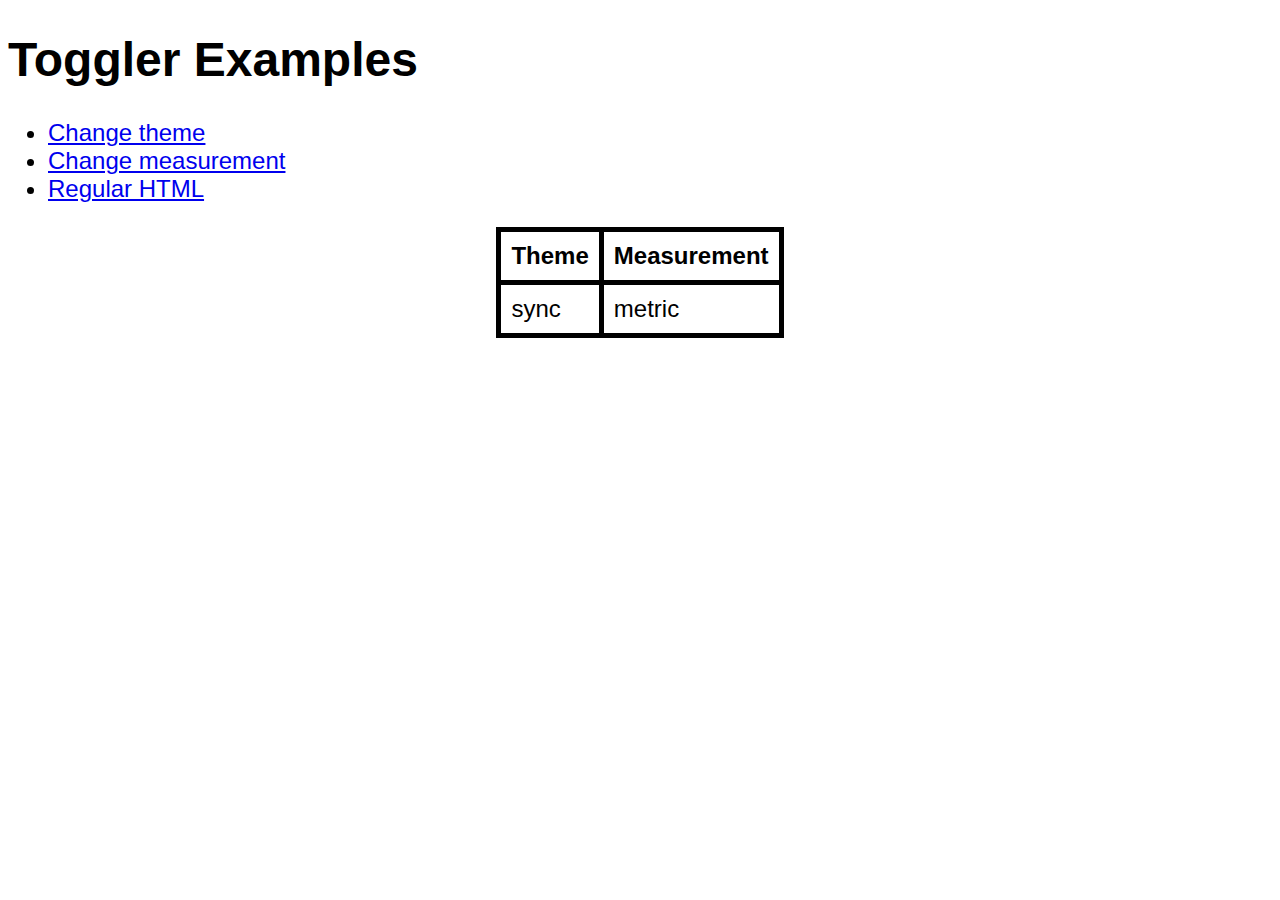
<file: index.html>
<!DOCTYPE html>
<html lang="en">

<head>
    <meta charset="UTF-8">
    <meta http-equiv="X-UA-Compatible" content="IE=edge">
    <meta name="viewport" content="width=device-width, initial-scale=1.0">
    <title>Toggler</title>
    <link rel="stylesheet" href="/theme.css">
    <script src="/settheme.js"></script>
    <script src="/libraries.js"></script>
</head>

<body>
    <h1>Toggler Examples</h1>
    <ul>
        <li><a href="examples/theme.html">Change theme</a></li>
        <li><a href="examples/measurements.html">Change measurement</a></li>
        <li><a href="examples/regular.html">Regular HTML</a></li>
    </ul>
    <table>
        <thead>
            <tr>
                <th>Theme</th>
                <th>Measurement</th>
            </tr>
        </thead>
        <tbody>
            <tr>
                <td id="theme"></td>
                <td id="measurement"></td>
            </tr>
        </tbody>
    </table>
    <script>
        document.getElementById("theme").innerHTML = getCookie("theme") || "sync"
        document.getElementById("measurement").innerHTML = getCookie("measurement") || "metric"
    </script>
    <style>
        body {
            font-size: 1.5rem;
        }

        table {
            margin: 0 auto;
        }

        table,
        th,
        td {
            border: 5px solid black;
            border-collapse: collapse;
        }

        th,
        td {
            padding: 10px;
        }
    </style>
</body>

</html>
</file>
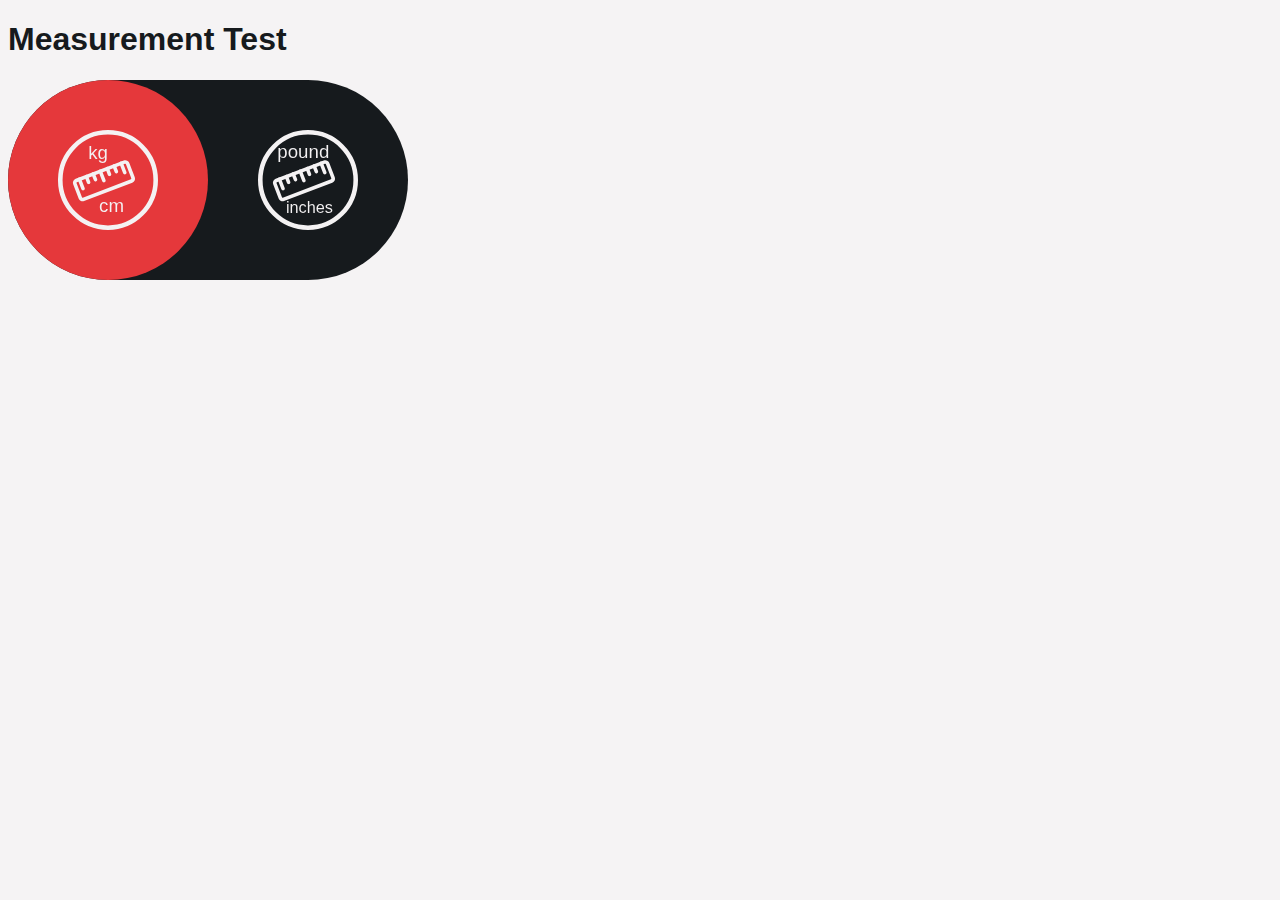
<file: measurements.html>
<!DOCTYPE html>
<html lang="en">

<head>
    <meta charset="UTF-8">
    <meta name="viewport" content="width=device-width, initial-scale=1.0">
    <title>Toggler test</title>
    <link rel="stylesheet" href="theme.css">
    <script src="libraries.js"></script>
</head>

<body data-theme="sync">
    <h1>Measurement Test</h1>
    <div id="toggler-container">
    </div>
    <script>
        metricHandler = () => {
            console.log("metric")
        }

        imperialHandler = () => {
            console.log("imperial")
        }

        const toggler = new Toggler("toggler-container", {
            "slidersize": 200,
            "inital": "metric",
            "buttons": {
                "metric": ["/svg/metric.svg", metricHandler],
                "imperial": ["/svg/imperial.svg", imperialHandler]
            }
        })
    </script>
</body>

</html>
</file>
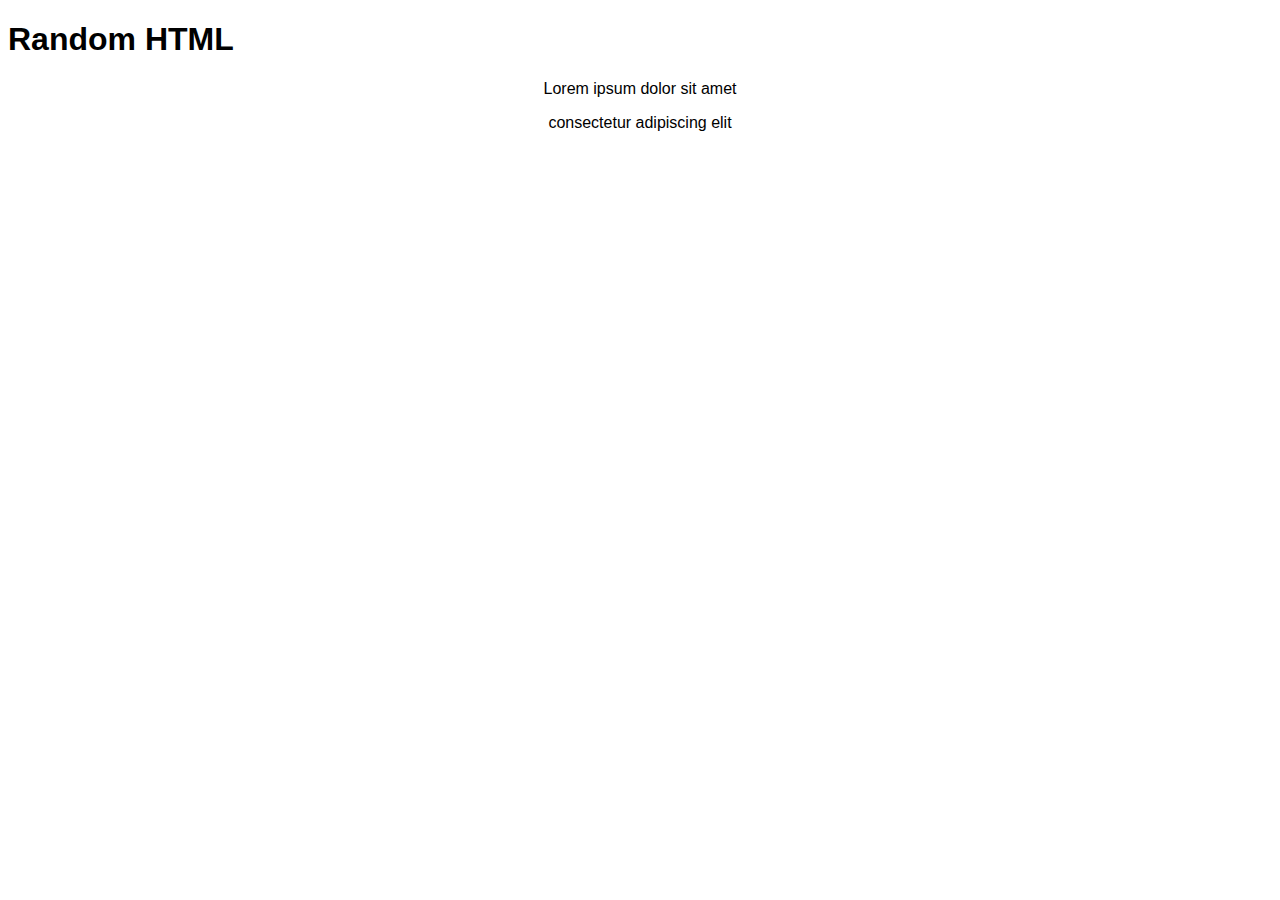
<file: somerandom.html>
<!DOCTYPE html>
<html lang="en">

<head>
    <meta charset="UTF-8">
    <meta http-equiv="X-UA-Compatible" content="IE=edge">
    <meta name="viewport" content="width=device-width, initial-scale=1.0">
    <title>Random HTML</title>
    <link rel="stylesheet" href="theme.css">
    <script src="settheme.js"></script>
</head>

<body>
    <h1>Random HTML</h1>
    <p style="text-align: center;">
        Lorem ipsum dolor sit amet
    </p>
    <p style="text-align: center;">
        consectetur adipiscing elit
    </p>
</body>

</html>
</file>
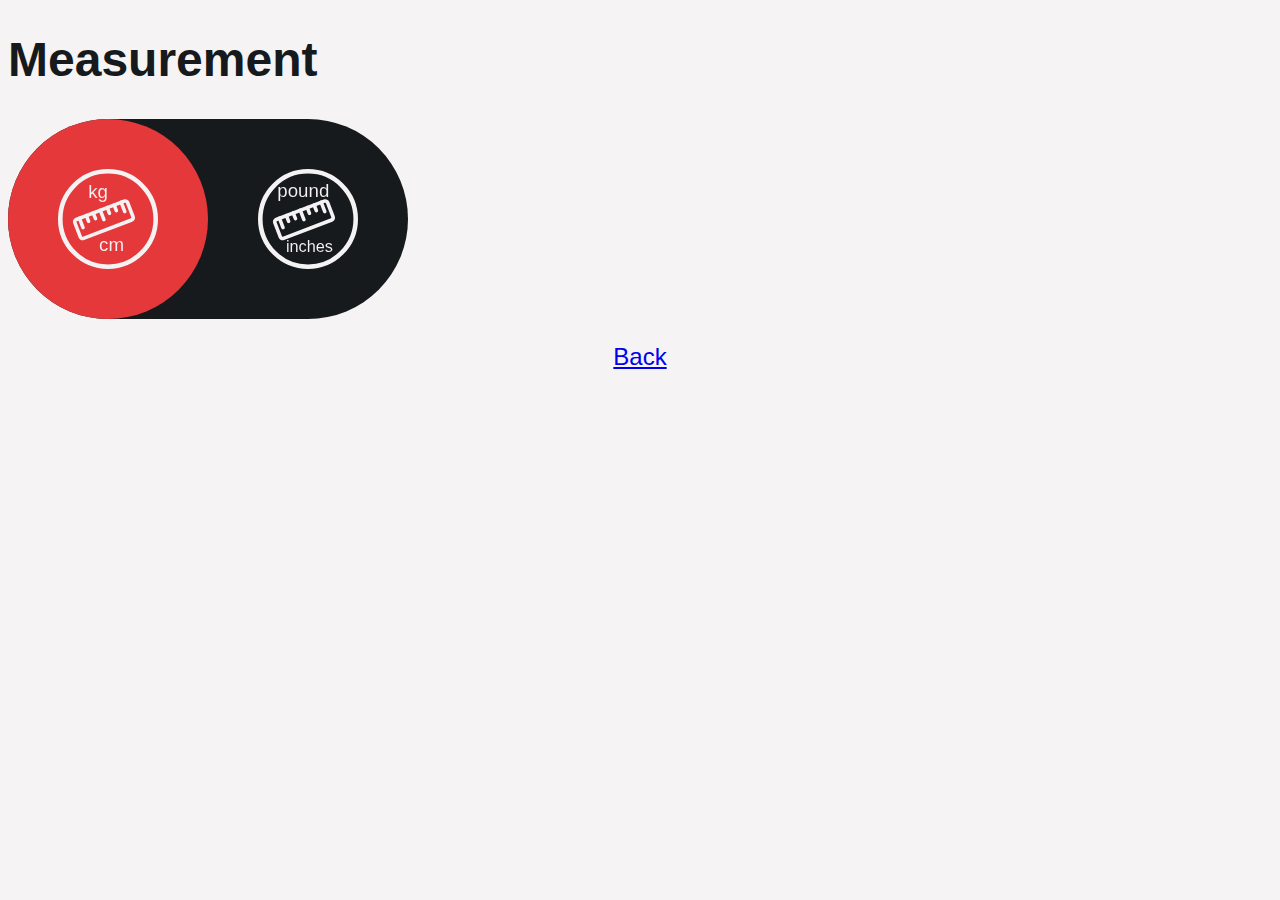
<file: examples/measurements.html>
<!DOCTYPE html>
<html lang="en">

<head>
    <meta charset="UTF-8">
    <meta name="viewport" content="width=device-width, initial-scale=1.0">
    <title>Toggler - Measurement</title>
    <link rel="stylesheet" href="/theme.css">
    <script src="/libraries.js"></script>
</head>

<body data-theme="sync">
    <h1>Measurement</h1>
    <div id="toggler-container">
    </div>
    <p style="text-align: center;">
        <a href="/">Back</a>
    </p>
    <script>
        function metricHandler() {
            console.log("metric")
            setCookie("measurement", "metric", 365)
        }

        function imperialHandler() {
            console.log("imperial")
            setCookie("measurement", "imperial", 365)
        }

        const toggler = new Toggler("toggler-container", {
            "slidersize": 200,
            "initial": getCookie("measurement") || "metric",
            "buttons": {
                "metric": ["/svg/metric.svg", metricHandler],
                "imperial": ["/svg/imperial.svg", imperialHandler]
            }
        })
    </script>
    <style>
        body {
            font-size: 1.5rem;
        }
    </style>
</body>

</html>
</file>
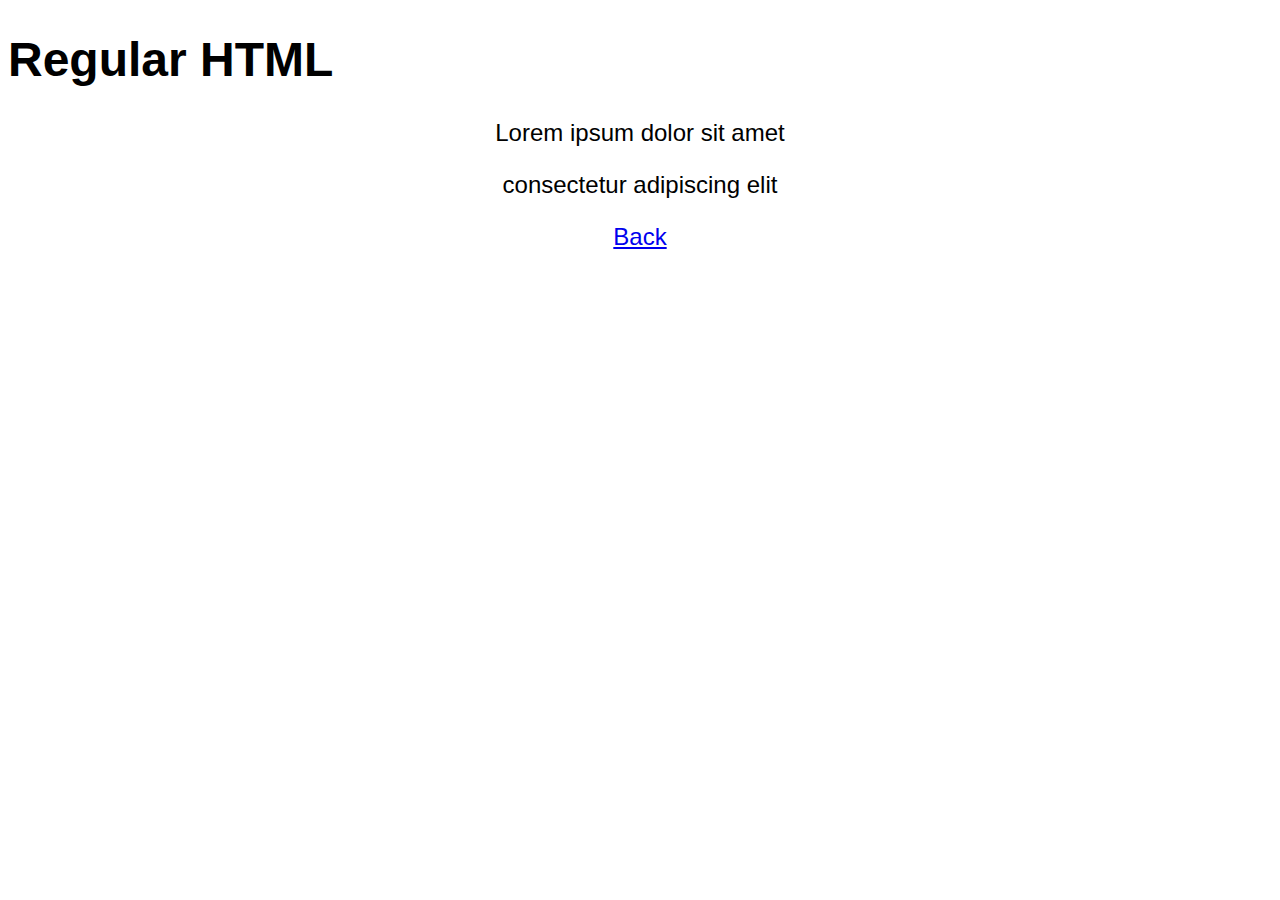
<file: examples/regular.html>
<!DOCTYPE html>
<html lang="en">

<head>
    <meta charset="UTF-8">
    <meta http-equiv="X-UA-Compatible" content="IE=edge">
    <meta name="viewport" content="width=device-width, initial-scale=1.0">
    <title>Toggler - Regular</title>
    <link rel="stylesheet" href="/theme.css">
    <script src="/settheme.js"></script>
</head>

<body>
    <h1>Regular HTML</h1>
    <p style="text-align: center;">
        Lorem ipsum dolor sit amet
    </p>
    <p style="text-align: center;">
        consectetur adipiscing elit
    </p>
    <p style="text-align: center;">
        <a href="/">Back</a>
    </p>
    <style>
        body {
            font-size: 1.5rem;
        }
    </style>
</body>

</html>
</file>
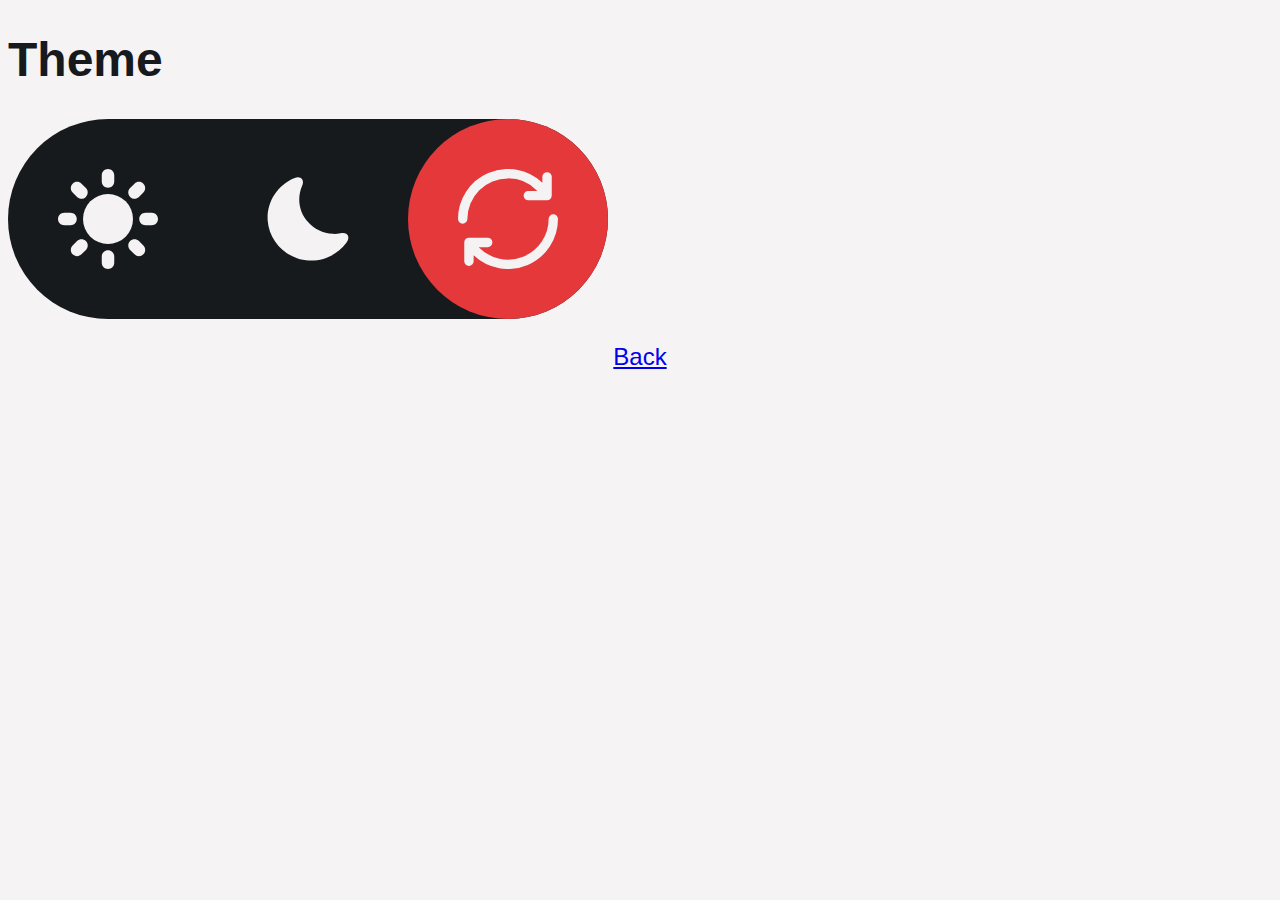
<file: examples/theme.html>
<!DOCTYPE html>
<html lang="en">

<head>
    <meta charset="UTF-8">
    <meta name="viewport" content="width=device-width, initial-scale=1.0">
    <title>Toggler - Theme</title>
    <link rel="stylesheet" href="/theme.css">
    <script src="/libraries.js"></script>
</head>

<body>
    <h1>Theme</h1>
    <div id="toggler-container">
    </div>
    <p style="text-align: center;">
        <a href="/">Back</a>
    </p>
    <script>
        const toggler = new Toggler("toggler-container", {
            "slidersize": 200,
            "initial": getCookie("theme") || "sync",
            "buttons": {
                "light": ["/svg/sun.svg", () => {
                    setCookie("theme", "light", 365)
                    document.body.setAttribute("data-theme", "light")
                }],
                "dark": ["/svg/moon.svg", () => {
                    setCookie("theme", "dark", 365)
                    document.body.setAttribute("data-theme", "dark")
                }],
                "sync": ["/svg/around.svg", () => {
                    setCookie("theme", "sync", 365)
                    document.body.setAttribute("data-theme", "sync")
                }]
            }
        })
    </script>
    <style>
        body {
            font-size: 1.5rem;
        }
    </style>
</body>

</html>
</file>
<file: theme.css>
body {
    font-family: Arial, sans-serif;
    background-color: var(--background-color);
    color: var(--foreground-color);
}

/* Light mode */
[data-theme="light"] {
    --light-highlight-color: #E5383B;
    --dark-highlight-color: #BA181B;

    --foreground-color: #161A1D;
    --background-color: #F5F3F4;
    --black: #0B090A;
}

[data-theme="light"] .svg-filter {
    filter: invert(86%) sepia(2%) saturate(124%) hue-rotate(277deg) brightness(110%) contrast(100%);
}


/* Dark mode */
[data-theme="dark"] {    
    --light-highlight-color: #E5383B;
    --dark-highlight-color: #BA181B;

    --foreground-color: #F5F3F4;
    --background-color: #161A1D;
    --black: #0B090A;
}

[data-theme="dark"] .svg-filter {
    filter: invert(6%) sepia(2%) saturate(5680%) hue-rotate(172deg) brightness(92%) contrast(91%);
}


/* Sync mode */
@media (prefers-color-scheme: dark) {
    [data-theme="sync"] {
        --light-highlight-color: #E5383B;
        --dark-highlight-color: #BA181B;

        --foreground-color: #F5F3F4;
        --background-color: #161A1D;
        --black: #0B090A;
    }

    [data-theme="sync"] .svg-filter {
        filter: invert(6%) sepia(2%) saturate(5680%) hue-rotate(172deg) brightness(92%) contrast(91%);
    }
}

@media (prefers-color-scheme: light) {
    [data-theme="sync"] {
        --light-highlight-color: #E5383B;
        --dark-highlight-color: #BA181B;

        --foreground-color: #161A1D;
        --background-color: #F5F3F4;
        --black: #0B090A;
    }

    [data-theme="sync"] .svg-filter {
        filter: invert(86%) sepia(2%) saturate(124%) hue-rotate(277deg) brightness(110%) contrast(100%);
    }
}
</file>
